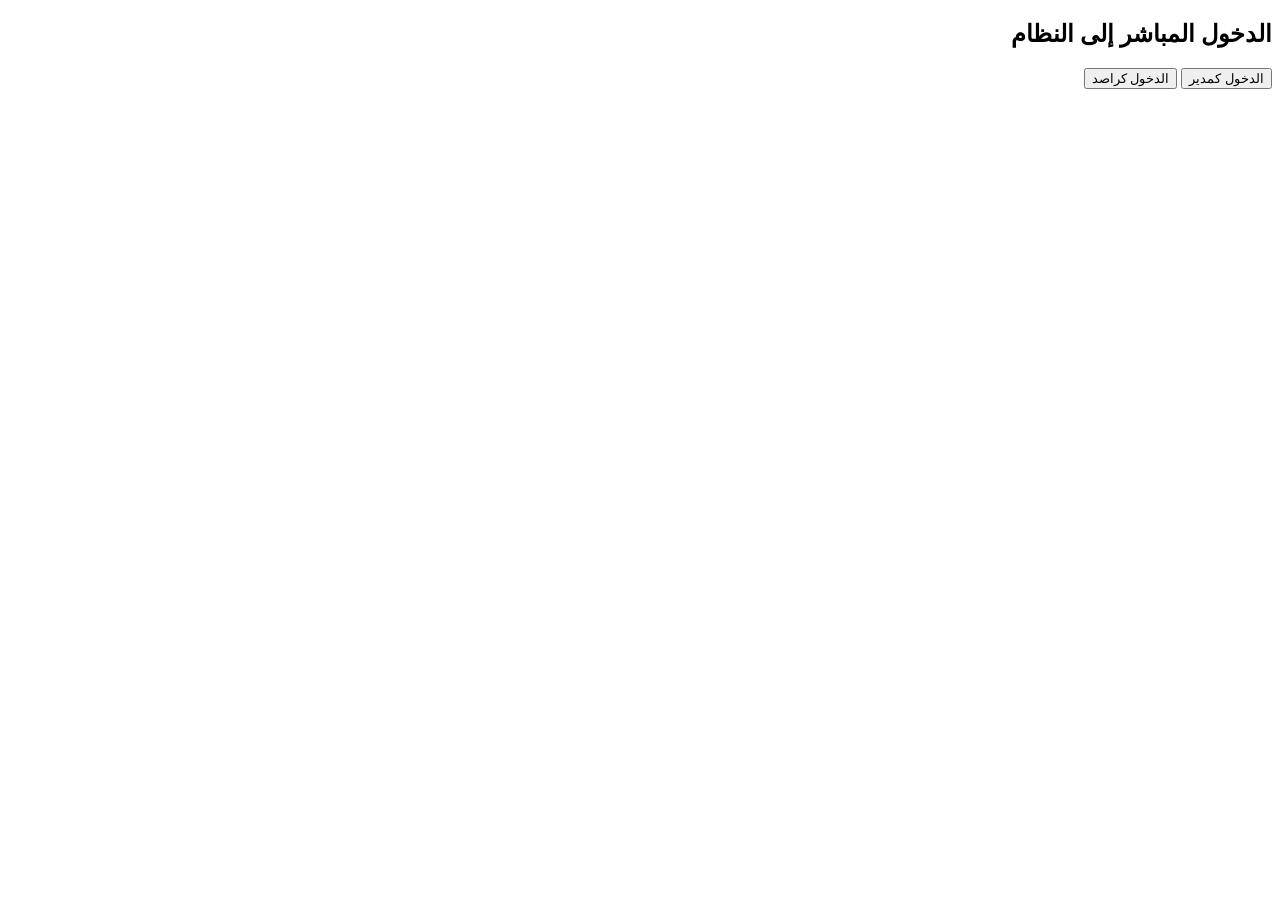
<file: bypass-login.html>
<!DOCTYPE html>
<html lang="ar" dir="rtl">
<head>
    <meta charset="UTF-8">
    <title>الدخول المباشر</title>
</head>
<body>
    <h2>الدخول المباشر إلى النظام</h2>
    <button onclick="loginAsAdmin()">الدخول كمدير</button>
    <button onclick="loginAsUser()">الدخول كراصد</button>

    <script>
        function loginAsAdmin() {
            localStorage.setItem('loggedIn', 'true');
            localStorage.setItem('username', 'مدير النظام (طوارئ)');
            window.location.href = 'index.html';
        }

        function loginAsUser() {
            localStorage.setItem('loggedIn', 'true');
            localStorage.setItem('username', 'راصد جوي (طوارئ)');
            window.location.href = 'index.html';
        }
    </script>
</body>
</html>
</file>
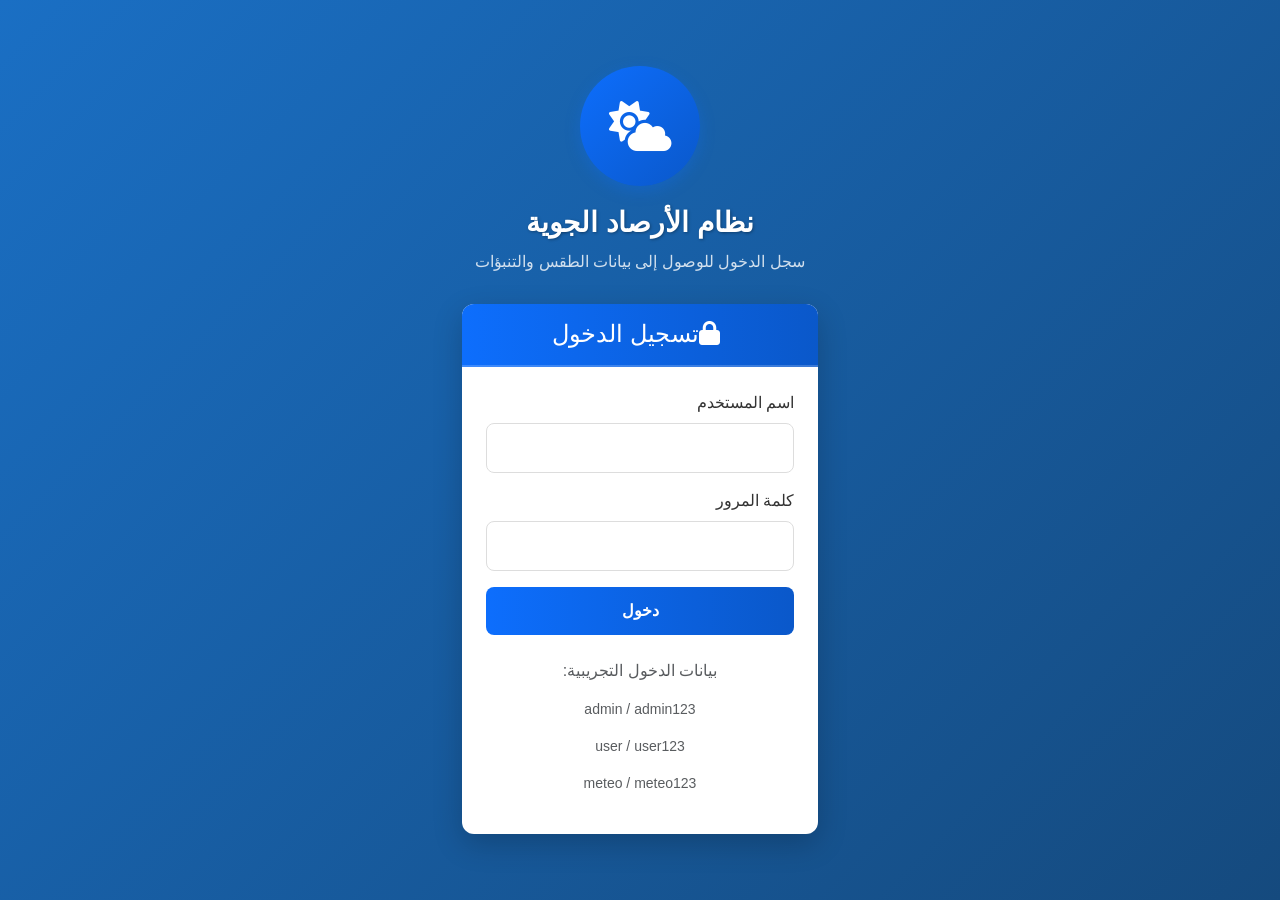
<file: login.html>
<!DOCTYPE html>
<html lang="ar" dir="rtl">
<head>
    <meta charset="UTF-8">
    <meta name="viewport" content="width=device-width, initial-scale=1.0">
    <title>نظام الأرصاد الجوية - تسجيل الدخول</title>
    <!-- Bootstrap CSS -->
    <link href="https://cdn.jsdelivr.net/npm/bootstrap@5.3.0/dist/css/bootstrap.min.css" rel="stylesheet">
    <!-- Font Awesome -->
    <link rel="stylesheet" href="https://cdnjs.cloudflare.com/ajax/libs/font-awesome/6.4.0/css/all.min.css">
    <style>
        body {
            background: linear-gradient(135deg, #1a6fc4 0%, #154a7e 100%);
            min-height: 100vh;
            display: flex;
            align-items: center;
            font-family: 'Segoe UI', Tahoma, Geneva, Verdana, sans-serif;
        }
        
        .login-container {
            width: 100%;
        }
        
        .login-card {
            border-radius: 12px;
            box-shadow: 0 10px 30px rgba(0, 0, 0, 0.2);
            border: none;
            overflow: hidden;
        }
        
        .login-card .card-header {
            border-bottom: 2px solid rgba(255, 255, 255, 0.2);
            background: linear-gradient(90deg, #0d6efd 0%, #0a58ca 100%) !important;
        }
        
        .login-card .form-control {
            padding: 12px 15px;
            border-radius: 8px;
            border: 1px solid #ddd;
            transition: all 0.3s;
        }
        
        .login-card .form-control:focus {
            border-color: #0d6efd;
            box-shadow: 0 0 0 0.25rem rgba(13, 110, 253, 0.25);
        }
        
        .login-card .btn-primary {
            padding: 12px;
            border-radius: 8px;
            font-weight: 600;
            background: linear-gradient(90deg, #0d6efd 0%, #0a58ca 100%);
            border: none;
            transition: all 0.3s;
        }
        
        .login-card .btn-primary:hover {
            transform: translateY(-2px);
            box-shadow: 0 4px 8px rgba(13, 110, 253, 0.4);
        }
        
        .alert {
            border-radius: 8px;
            border: none;
        }
        
        .form-label {
            font-weight: 500;
            margin-bottom: 8px;
            color: #333;
        }
        
        .logo-container {
            text-align: center;
            margin-bottom: 30px;
        }
        
        .logo {
            width: 120px;
            height: 120px;
            background: linear-gradient(135deg, #0d6efd 0%, #0a58ca 100%);
            border-radius: 50%;
            display: flex;
            align-items: center;
            justify-content: center;
            margin: 0 auto 20px;
            box-shadow: 0 5px 15px rgba(13, 110, 253, 0.3);
        }
        
        .logo i {
            font-size: 50px;
            color: white;
        }
        
        .system-name {
            color: white;
            font-size: 28px;
            font-weight: 700;
            text-shadow: 1px 1px 3px rgba(0, 0, 0, 0.3);
        }
        
        .system-desc {
            color: rgba(255, 255, 255, 0.8);
            font-size: 16px;
            margin-top: 10px;
        }
    </style>
</head>
<body>
    <!-- صفحة تسجيل الدخول -->
    <div class="login-container py-5">
        <div class="container">
            <div class="row justify-content-center">
                <div class="col-md-8 col-lg-6">
                    <div class="logo-container">
                        <div class="logo">
                            <i class="fas fa-cloud-sun"></i>
                        </div>
                        <h1 class="system-name">نظام الأرصاد الجوية</h1>
                        <p class="system-desc">سجل الدخول للوصول إلى بيانات الطقس والتنبؤات</p>
                    </div>
                </div>
            </div>
            <div class="row justify-content-center">
                <div class="col-md-6 col-lg-4">
                    <div class="card login-card">
                        <div class="card-header bg-primary text-white text-center py-3">
                            <h4 class="mb-0"><i class="fas fa-lock me-2"></i>تسجيل الدخول</h4>
                        </div>
                        <div class="card-body p-4">
                            <form id="loginForm">
                                <div class="mb-3">
                                    <label for="username" class="form-label">اسم المستخدم</label>
                                    <input type="text" class="form-control" id="username" required>
                                </div>
                                <div class="mb-3">
                                    <label for="password" class="form-label">كلمة المرور</label>
                                    <input type="password" class="form-control" id="password" required>
                                </div>
                                <button type="submit" class="btn btn-primary w-100">دخول</button>
                            </form>
                            <div class="mt-4 text-center">
                                <p class="text-muted">بيانات الدخول التجريبية:</p>
                                <p class="small text-muted">admin / admin123</p>
                                <p class="small text-muted">user / user123</p>
                                <p class="small text-muted">meteo / meteo123</p>
                            </div>
                        </div>
                    </div>
                </div>
            </div>
        </div>
    </div>

    <!-- Bootstrap JS -->
    <script src="https://cdn.jsdelivr.net/npm/bootstrap@5.3.0/dist/js/bootstrap.bundle.min.js"></script>
    <!-- Login JS -->
<script src="login.js"></script>
</body>
</html>
</file>
